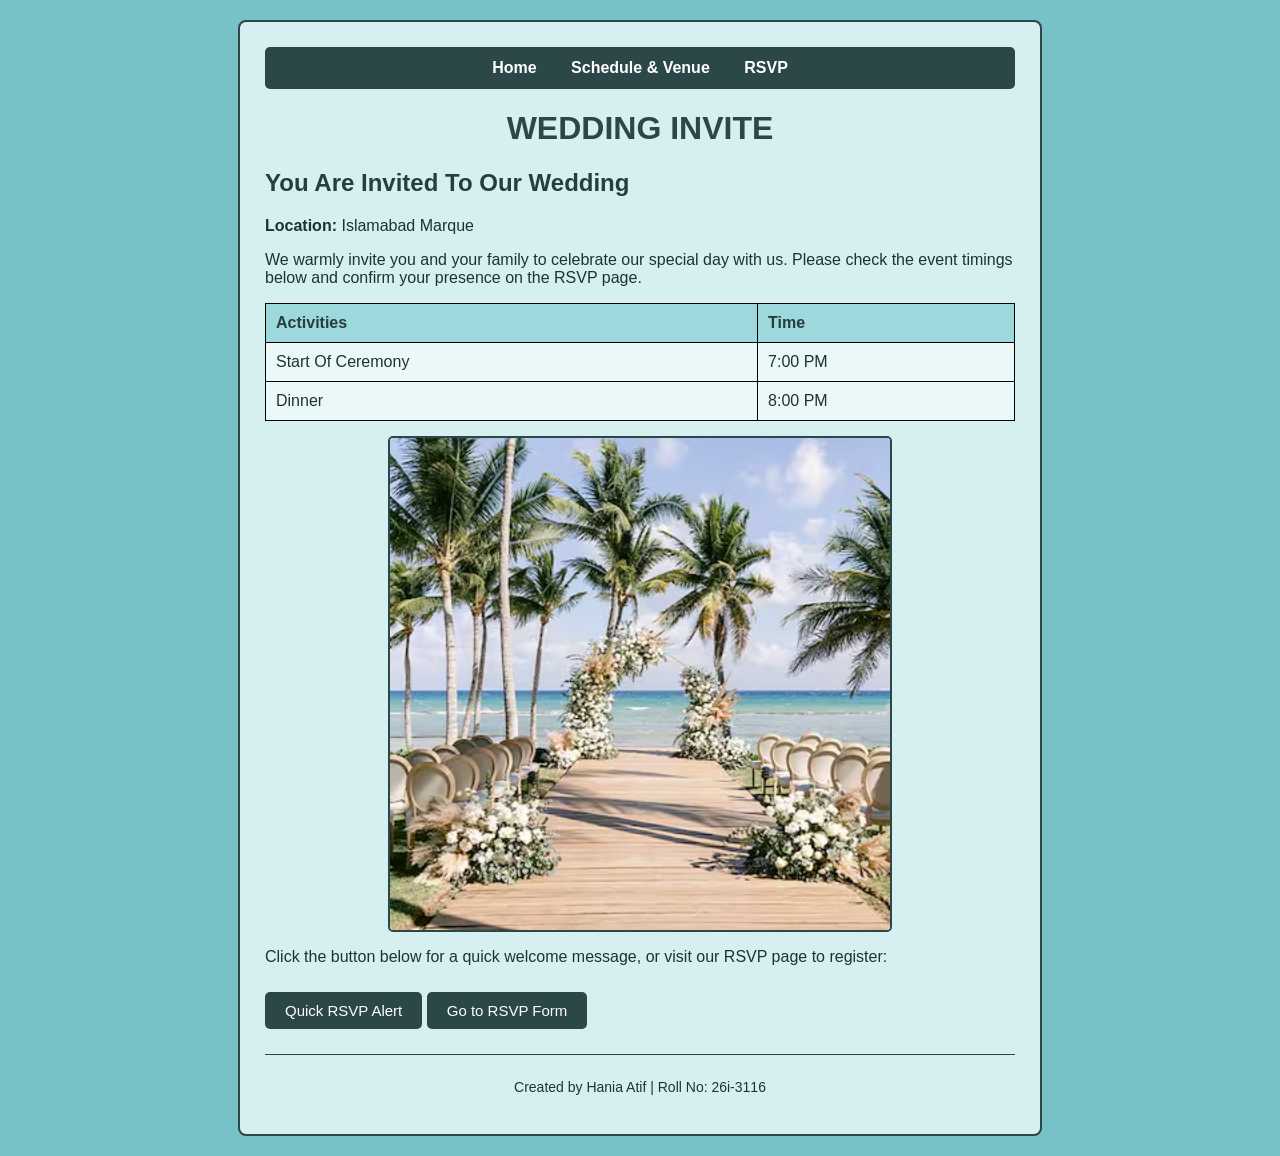
<file: index.html>
<!DOCTYPE html>
<html lang="en">
<head>
    <meta charset="UTF-8">
    <meta name="viewport" content="width=device-width, initial-scale=1.0">
    <title>Wedding Invite - Home</title>
    <link rel="stylesheet" href="style.css">
</head>
<body>

    <div class="container">
        <!-- Navigation Bar -->
        <div class="navbar">
            <a href="index.html">Home</a>
            <a href="schedule.html">Schedule & Venue</a>
            <a href="rsvp.html">RSVP</a>
        </div>

        <!-- Original Lab 11 Content -->
        <h1>WEDDING INVITE</h1>
        <h2>You Are Invited To Our Wedding</h2>
        <p><strong>Location:</strong> Islamabad Marque</p>

        <p>We warmly invite you and your family to celebrate our special day with us. Please check the event timings below and confirm your presence on the RSVP page.</p>

        <table>
            <tr>
                <th>Activities</th>
                <th>Time</th>
            </tr>
            <tr>
                <td>Start Of Ceremony</td>
                <td>7:00 PM</td>
            </tr>
            <tr>
                <td>Dinner</td>
                <td>8:00 PM</td>
            </tr>
        </table>

        <img src="pic.jpeg" alt="Wedding Setup" width="500" height="333">

        <p>Click the button below for a quick welcome message, or visit our RSVP page to register:</p>
        <button onclick="myFunction()">Quick RSVP Alert</button>
        <a href="rsvp.html"><button type="button">Go to RSVP Form</button></a>

        <footer>
            <p>Created by Hania Atif | Roll No: 26i-3116</p>
        </footer>
    </div>

    <script>
        function myFunction() {
            alert("Thank You! Please fill out the RSVP form on the RSVP page.");
        }
    </script>

</body>
</html>
</file>
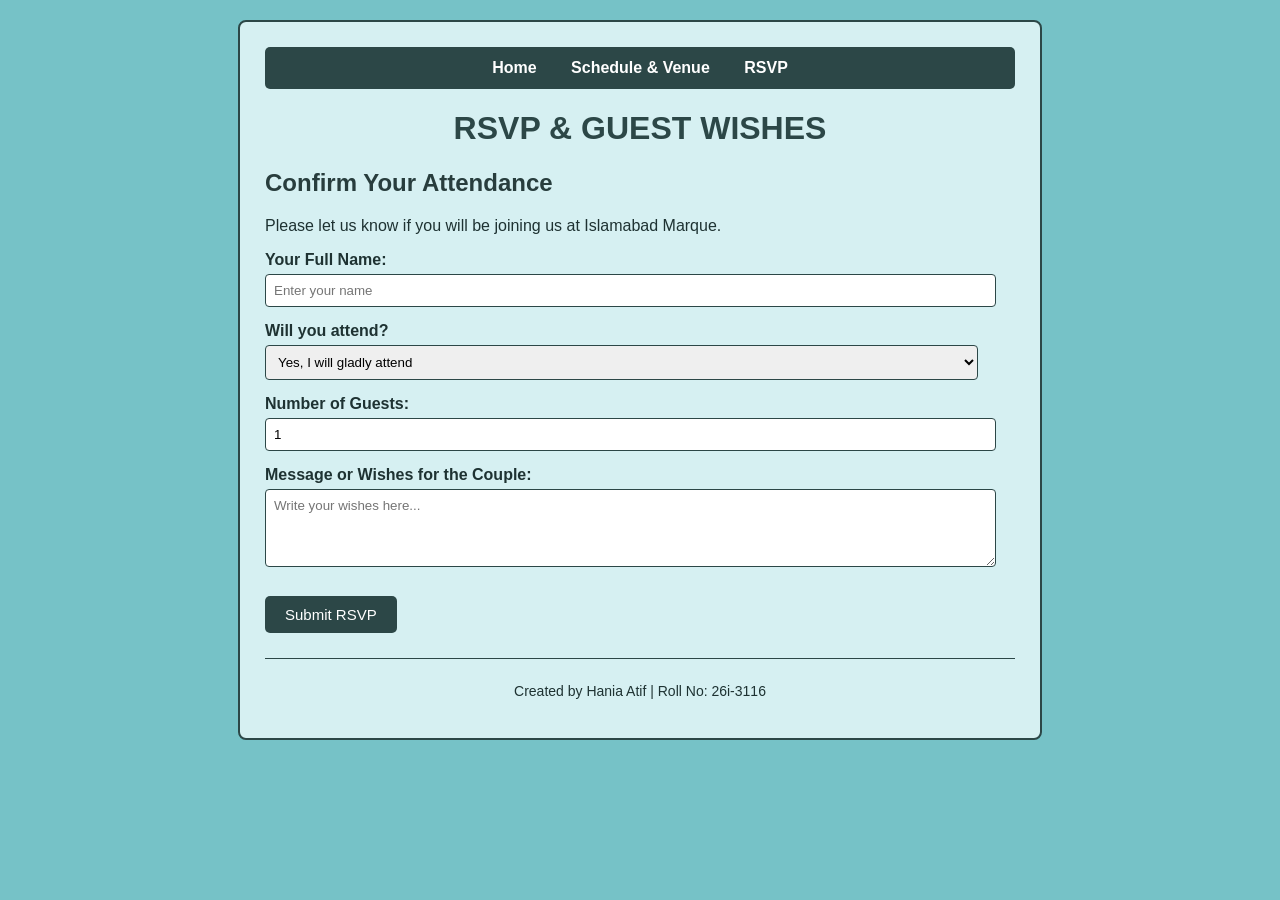
<file: rsvp.html>
<!DOCTYPE html>
<html lang="en">
<head>
    <meta charset="UTF-8">
    <meta name="viewport" content="width=device-width, initial-scale=1.0">
    <title>Wedding Invite - RSVP</title>
    <link rel="stylesheet" href="style.css">
</head>
<body>

    <div class="container">
        <!-- Navigation Bar -->
        <div class="navbar">
            <a href="index.html">Home</a>
            <a href="schedule.html">Schedule & Venue</a>
            <a href="rsvp.html">RSVP</a>
        </div>

        <h1>RSVP & GUEST WISHES</h1>
        <h2>Confirm Your Attendance</h2>
        <p>Please let us know if you will be joining us at Islamabad Marque.</p>

        <form id="rsvpForm" onsubmit="submitRSVP(event)">
            <label for="guestName"><strong>Your Full Name:</strong></label><br>
            <input type="text" id="guestName" placeholder="Enter your name" required><br>

            <label for="attending"><strong>Will you attend?</strong></label><br>
            <select id="attending">
                <option value="Yes">Yes, I will gladly attend</option>
                <option value="No">Sorry, I cannot make it</option>
            </select><br>

            <label for="guestsCount"><strong>Number of Guests:</strong></label><br>
            <input type="number" id="guestsCount" min="1" max="10" value="1"><br>

            <label for="wishes"><strong>Message or Wishes for the Couple:</strong></label><br>
            <textarea id="wishes" rows="4" placeholder="Write your wishes here..."></textarea><br>

            <button type="submit">Submit RSVP</button>
        </form>

        <!-- JavaScript Confirmation Message Box -->
        <div id="confirmationBox" style="display: none; background-color: rgb(176, 232, 236); padding: 15px; border: 2px solid rgb(44, 71, 71); margin-top: 20px; border-radius: 5px;">
            <h3 id="confirmTitle"></h3>
            <p id="confirmDetails"></p>
        </div>

        <footer>
            <p>Created by Hania Atif | Roll No: 26i-3116</p>
        </footer>
    </div>

    <script>
        function submitRSVP(event) {
            // Prevent the page from refreshing when the form is submitted
            event.preventDefault();

            // Get values from the form inputs
            var name = document.getElementById("guestName").value;
            var status = document.getElementById("attending").value;
            var count = document.getElementById("guestsCount").value;

            // Display the confirmation message
            var box = document.getElementById("confirmationBox");
            var title = document.getElementById("confirmTitle");
            var details = document.getElementById("confirmDetails");

            box.style.display = "block";
            title.innerHTML = "Thank You, " + name + "!";

            if (status === "Yes") {
                details.innerHTML = "Your RSVP for " + count + " guest(s) has been confirmed. We look forward to seeing you at Islamabad Marque!";
            } else {
                details.innerHTML = "Thank you for letting us know. We will miss you at the celebration!";
            }

            // Clear the form fields after submitting
            document.getElementById("rsvpForm").reset();
        }
    </script>

</body>
</html>
</file>
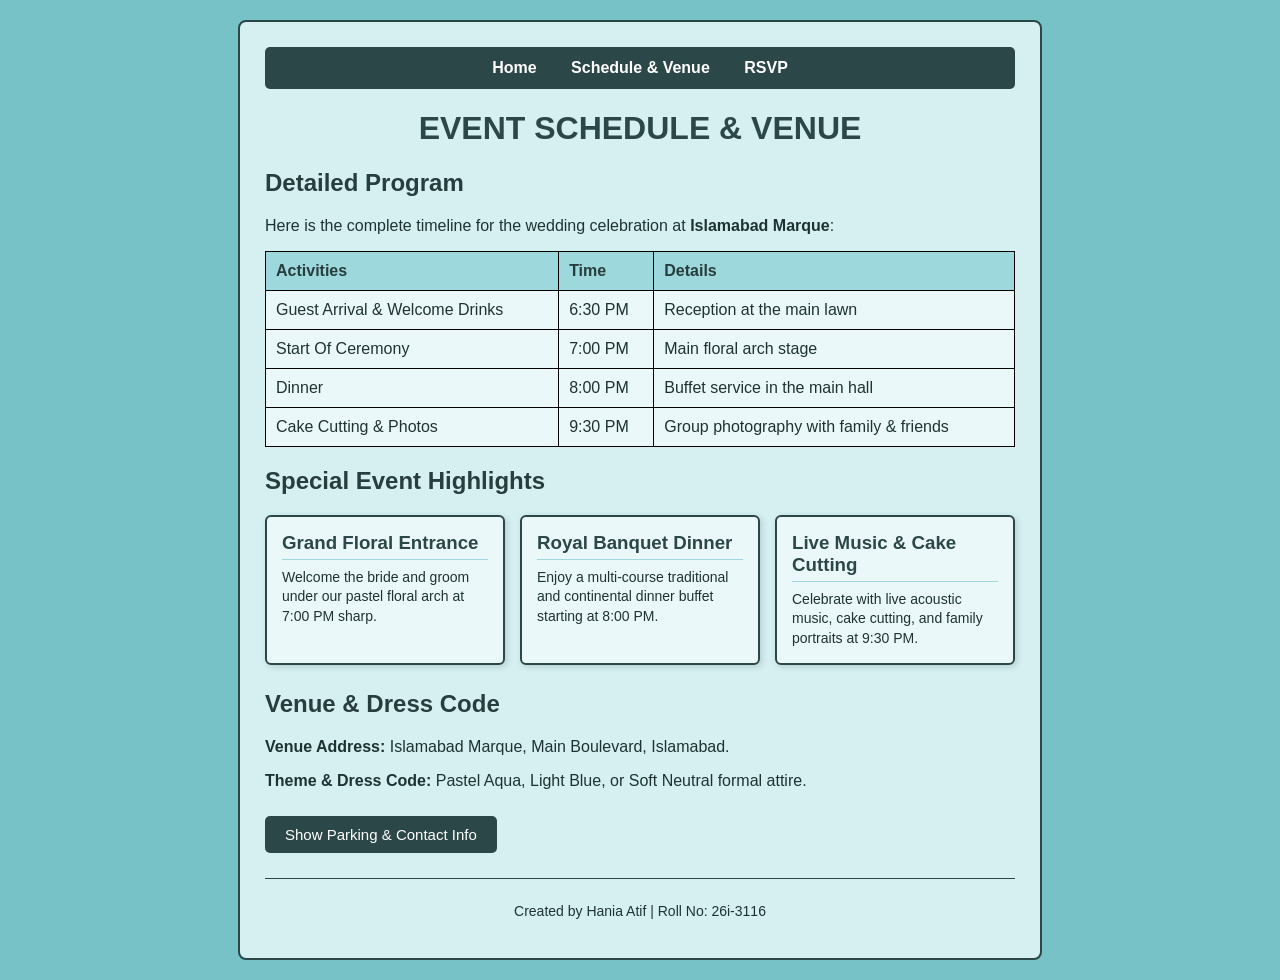
<file: schedule.html>
<!DOCTYPE html>
<html lang="en">
<head>
    <meta charset="UTF-8">
    <meta name="viewport" content="width=device-width, initial-scale=1.0">
    <title>Wedding Invite - Schedule & Venue</title>
    <link rel="stylesheet" href="style.css">
</head>
<body>

    <div class="container">
        <!-- Navigation Bar -->
        <div class="navbar">
            <a href="index.html">Home</a>
            <a href="schedule.html">Schedule & Venue</a>
            <a href="rsvp.html">RSVP</a>
        </div>

        <h1>EVENT SCHEDULE & VENUE</h1>
        <h2>Detailed Program</h2>
        <p>Here is the complete timeline for the wedding celebration at <strong>Islamabad Marque</strong>:</p>

        <table>
            <tr>
                <th>Activities</th>
                <th>Time</th>
                <th>Details</th>
            </tr>
            <tr>
                <td>Guest Arrival & Welcome Drinks</td>
                <td>6:30 PM</td>
                <td>Reception at the main lawn</td>
            </tr>
            <tr>
                <td>Start Of Ceremony</td>
                <td>7:00 PM</td>
                <td>Main floral arch stage</td>
            </tr>
            <tr>
                <td>Dinner</td>
                <td>8:00 PM</td>
                <td>Buffet service in the main hall</td>
            </tr>
            <tr>
                <td>Cake Cutting & Photos</td>
                <td>9:30 PM</td>
                <td>Group photography with family & friends</td>
            </tr>
        </table>
        <!-- Special Event Highlights Section -->
        <h2>Special Event Highlights</h2>
        <div class="highlights-grid">
            <div class="highlight-card">
                <h3>Grand Floral Entrance</h3>
                <p>Welcome the bride and groom under our pastel floral arch at 7:00 PM sharp.</p>
            </div>

            <div class="highlight-card">
                <h3>Royal Banquet Dinner</h3>
                <p>Enjoy a multi-course traditional and continental dinner buffet starting at 8:00 PM.</p>
            </div>

            <div class="highlight-card">
                <h3>Live Music & Cake Cutting</h3>
                <p>Celebrate with live acoustic music, cake cutting, and family portraits at 9:30 PM.</p>
            </div>
        </div>

        <h2>Venue & Dress Code</h2>
        <p><strong>Venue Address:</strong> Islamabad Marque, Main Boulevard, Islamabad.</p>
        <p><strong>Theme & Dress Code:</strong> Pastel Aqua, Light Blue, or Soft Neutral formal attire.</p>

        <!-- Simple Interactive JavaScript Feature -->
        <button onclick="showInfo()">Show Parking & Contact Info</button>
        <p id="extraInfo" style="display: none; background-color: rgb(235, 248, 250); padding: 10px; border: 1px solid black; margin-top: 10px;">
            <strong>Parking:</strong> Free valet parking is available at Gate 1.<br>
            <strong>Event Coordinator Contact:</strong> 0300-1234567
        </p>

        <footer>
            <p>Created by Hania Atif | Roll No: 26i-3116</p>
        </footer>
    </div>

    <script>
        function showInfo() {
            var info = document.getElementById("extraInfo");
            if (info.style.display === "none") {
                info.style.display = "block";
            } else {
                info.style.display = "none";
            }
        }
    </script>

</body>
</html>
</file>
<file: style.css>
/* General Page Styling */
body {
    background-color: rgb(118, 194, 199); /* Your original pastel aqua */
    font-family: Arial, sans-serif;
    color: rgb(30, 50, 50);
    margin: 0;
    padding: 20px;
}

/* Main Content Box for a Clean Layout */
.container {
    background-color: rgb(214, 240, 242); /* Soft pastel light blue */
    max-width: 750px;
    margin: 0 auto;
    padding: 25px;
    border: 2px solid rgb(44, 71, 71);
    border-radius: 8px;
}

/* Navigation Bar */
.navbar {
    background-color: rgb(44, 71, 71);
    padding: 12px;
    margin-bottom: 20px;
    border-radius: 5px;
    text-align: center;
}

.navbar a {
    color: white;
    text-decoration: none;
    font-weight: bold;
    margin: 0 15px;
    font-size: 16px;
}

.navbar a:hover {
    color: rgb(176, 232, 236);
    text-decoration: underline;
}

/* Headings (Kept from your Lab 11) */
h1 {
    color: rgb(44, 71, 71);
    text-align: center;
}

h2 {
    color: rgb(40, 61, 61);
}

/* Table Styling (Moved from inline HTML to CSS for consistency) */
table {
    width: 100%;
    border-collapse: collapse;
    margin: 15px 0;
    background-color: rgb(235, 248, 250);
}

table, th, td {
    border: 1px solid black;
    padding: 10px;
    text-align: left;
}

th {
    background-color: rgb(156, 216, 220);
    color: rgb(40, 61, 61);
}

/* Image Styling */
img {
    display: block;
    margin: 15px auto;
    max-width: 100%;
    height: auto;
    border: 2px solid rgb(44, 71, 71);
    border-radius: 5px;
}

/* Buttons */
button {
    background-color: rgb(44, 71, 71);
    color: white;
    font-family: Arial, sans-serif;
    font-size: 15px;
    padding: 10px 20px;
    border: none;
    border-radius: 5px;
    cursor: pointer;
    margin-top: 10px;
}

button:hover {
    background-color: rgb(65, 105, 105);
}

/* Form Elements (For RSVP Page) */
input[type="text"],
input[type="number"],
select,
textarea {
    width: 95%;
    padding: 8px;
    margin-top: 5px;
    margin-bottom: 15px;
    border: 1px solid rgb(44, 71, 71);
    border-radius: 4px;
    font-family: Arial, sans-serif;
}

/* Footer */
footer {
    text-align: center;
    margin-top: 25px;
    padding-top: 10px;
    border-top: 1px solid rgb(44, 71, 71);
    font-size: 14px;
}
/* Special Event Highlights Cards (Added to Schedule Page) */
.highlights-grid {
    display: flex;
    gap: 15px;
    margin: 15px 0 25px 0;
    flex-wrap: wrap;
}

.highlight-card {
    flex: 1;
    min-width: 190px;
    background-color: rgb(235, 248, 250);
    border: 2px solid rgb(44, 71, 71);
    border-radius: 6px;
    padding: 15px;
    box-shadow: 2px 2px 6px rgba(44, 71, 71, 0.2);
}

.highlight-card h3 {
    color: rgb(44, 71, 71);
    margin-top: 0;
    margin-bottom: 8px;
    border-bottom: 1px solid rgb(156, 216, 220);
    padding-bottom: 5px;
}

.highlight-card p {
    margin: 0;
    font-size: 14px;
    line-height: 1.4;
}
</file>
